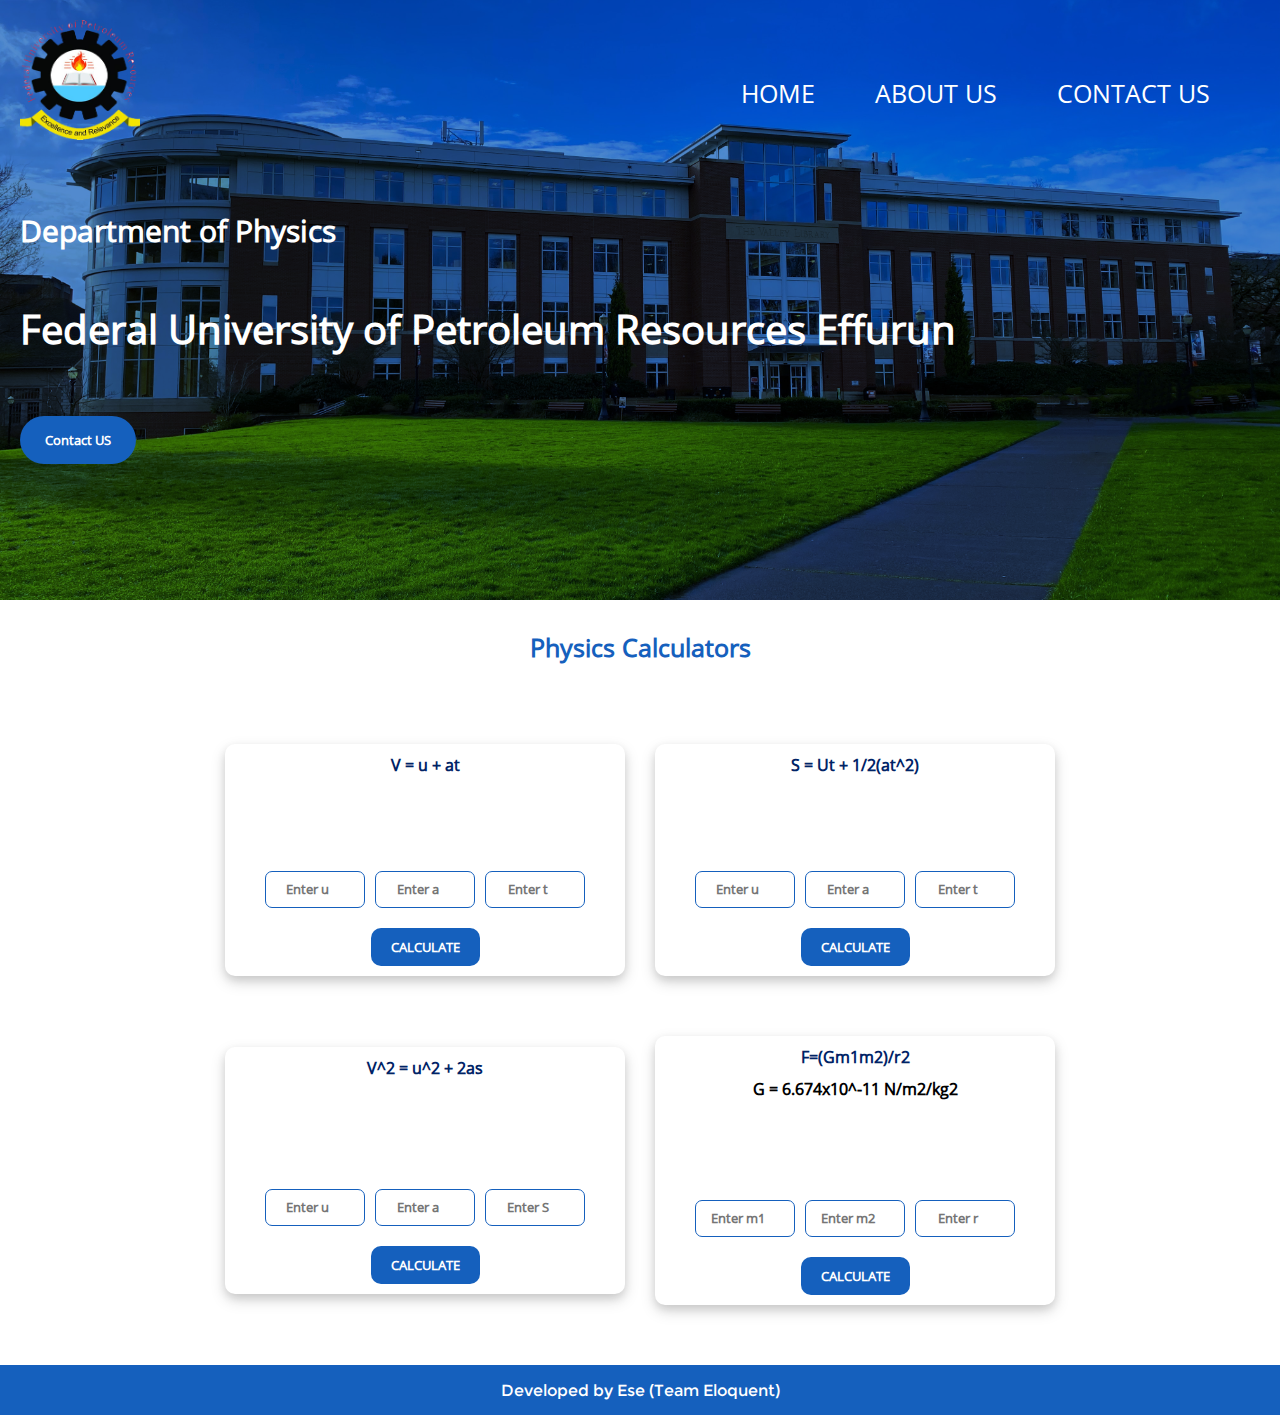
<file: cal.html>
<!DOCTYPE html>
<html lang="en">
<head>
    <meta charset="UTF-8">
    <meta http-equiv="X-UA-Compatible" content="IE=edge">
    <meta name="viewport" content="width=device-width, initial-scale=1.0">
    <title>calculaors</title>
    <link rel="stylesheet" href="./css/style.css">
</head>
<body>
    <div id="container">
        <header id="my-header">
            <header id="my-header">
                <div class="menu">
                    <div class="logo">
                        <img src="./Images/logo-fupre.png" alt="">
                    </div>
                    <div class="nav">
                        <nav>
                            <ul>
                                <li>
                                    <a href="#home">HOME</a>
                                </li>
                                <li>
                                    <a href="#home">ABOUT US</a>
                                </li>
                                <li>
                                    <a href="#home">CONTACT US</a>
                                </li>
                                <li  id="null"><button class="close"  >X</button></li>
                            </ul>
                        </nav>
                    </div>
                    <div class="toggle">
                        <button id="btn">&#9776;</button>
                    </div>
                </div>
                <div class="phy">
                    <h3>Department of Physics</h3>
                    <p>Federal University of Petroleum Resources Effurun</p>
                    <div class="con">
                        <button id="cont">Contact US</button>
                    </div>
                </div>
        </header>
        <div class="dd"><h3>Physics Calculators</h3></div>
        <div class="calc">
            
            <div class="calculators">
                <div class="ft">
                    <p>V = u + at</p>
                </div>
                <div class="result">
                    <p id="ur" class="p"></p>
                    <p id="ar" class="p"></p>
                    <p id="tr" class="p"></p>
                    <p id="vr" class="p"></p>
                </div>
                <div class="enter">
                    <form action="">
                        <div class="inp">
                            <input type="number" name="" id="u" placeholder="Enter u"> 
                            <input type="number" name="" id="a" placeholder="Enter a">
                            <input type="number" name="" id="t" placeholder="Enter t">
                        </div>
                        <button type="submit" id="vu">CALCULATE</button>
                    </form>
                </div>
            </div>
            <!-----calculator 2-->

            <div class="calculators">
                <div class="ft">
                    <p>S = Ut + 1/2(at^2)</p>
                </div>
                <div class="result1">
                    <p id="ur1" class="p"></p>
                    <p id="ar1" class="p"></p>
                    <p id="tr1" class="p"></p>
                    <p id="sr" class="p"></p>
                </div>
                <div class="enter">
                    <form action=""  id="sub">
                        <div class="inp">
                            <input type="number" name="" id="u1" placeholder="Enter u"> 
                            <input type="number" name="" id="a1" placeholder="Enter a">
                            <input type="number" name="" id="t1" placeholder="Enter t">
                        </div>
                        <button>CALCULATE</button>
                    </form>
                </div>
            </div>
            <!--calculator 2-->

            <div class="calculators">
                <div class="ft">
                    <p>V^2 = u^2 + 2as</p>
                </div>
                <div class="result">
                    <p id="ur2" class="p"></p>
                    <p id="ar2" class="p"></p>
                    <p id="sr2" class="p"></p>
                    <p id="v2"  class="p"></p>
                    <p id="vr2" class="p"></p>
                </div>
                <div class="enter">
                    <form action="" id="form2">
                        <div class="inp">
                            <input type="number" name="" id="u2" placeholder="Enter u"> 
                            <input type="number" name="" id="a2" placeholder="Enter a">
                            <input type="number" name="" id="s2" placeholder="Enter S">
                        </div>
                        <button>CALCULATE</button>
                    </form>
                </div>
         </div>

                <!--calculator 3-->

                <div class="calculators">
                    <div class="ft">
                        <p>F=(Gm1m2)/r2</p>
                    </div>
                    <div class="result">
                        <p class="p">G = 6.674x10^-11 N/m2/kg2</p>
                        <p id="m1r" class="p"></p>
                        <p id="m2r" class="p"></p>
                        <p id="rr" class="p"></p>
                        <p id="f"  class="p"></p>
                    </div>
                    <div class="enter">
                        <form action="" id="form3">
                            <div class="inp">
                                <input type="number" name="" id="m1" placeholder="Enter m1"> 
                                <input type="number" name="" id="m2" placeholder="Enter m2">
                                <input type="number" name="" id="r" placeholder="Enter r">
                            </div>
                            <button>CALCULATE</button>
                        </form>
                    </div>
                </div>
        </div>
        <footer>
            <p>Developed by Ese (Team Eloquent)</p>
        </footer>
    </div>
    
    <script src="/script.js"></script>
    <script src="./script2.js"></script>
</body>
</html>
</file>
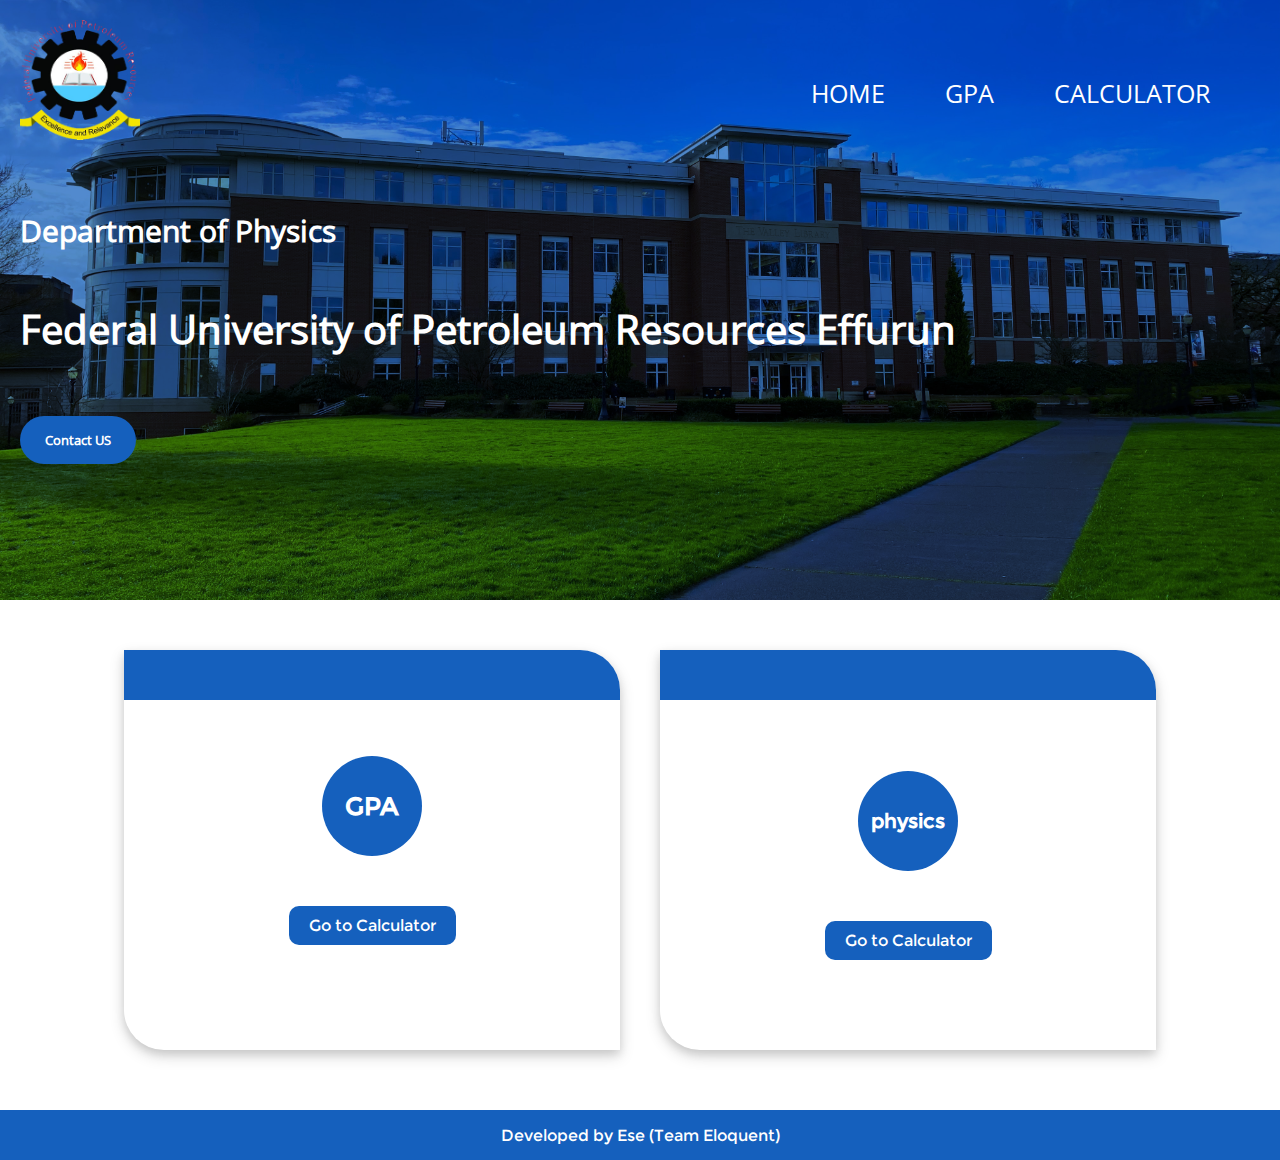
<file: choice.html>
<!DOCTYPE html>
<html lang="en">
<head>
    <meta charset="UTF-8">
    <meta http-equiv="X-UA-Compatible" content="IE=edge">
    <meta name="viewport" content="width=device-width, initial-scale=1.0">
    <title>calculaors</title>
    <link rel="stylesheet" href="./css/style.css">
</head>
<body>
    <div id="container">
        <header id="my-header">
            <div class="menu">
                <div class="logo">
                    <img src="./Images/logo-fupre.png" alt="">
                </div>
                <div class="nav">
                    <nav>
                        <ul>
                            <li>
                                <a href="index.html">HOME</a>
                            </li>
                            <li>
                                <a href="gpa.html">GPA</a>
                            </li>
                            <li>
                                <a href="cal.html">CALCULATOR</a>
                            </li>
                            <li  id="null"><button class="close"  >X</button></li>
                        </ul>
                    </nav>
                </div>
                <div class="toggle">
                    <button id="btn">&#9776;</button>
                </div>
            </div>
            <div class="phy">
                <h3>Department of Physics</h3>
                <p>Federal University of Petroleum Resources Effurun</p>
                <div class="con">
                    <button id="cont">Contact US</button>
                </div>
            </div>
           
        </header>
        <div class="my-books">
            <div class="choose">
                <div class="kk">
                    GPA
                </div>
                <div class="link">
                    <a href="gpa.html">Go to Calculator</a>
                </div>
            </div>
            <div class="choose">
                <div class="kk  phy">
                    physics
                </div>
                <div class="link">
                    <a href="cal.html">Go to Calculator</a>
                </div>
            </div>
        </div>
        <footer>
            <p>Developed by Ese (Team Eloquent)</p>
        </footer>
    </div>
    <script src="./script.js"></script>
</body>
</html>
</file>
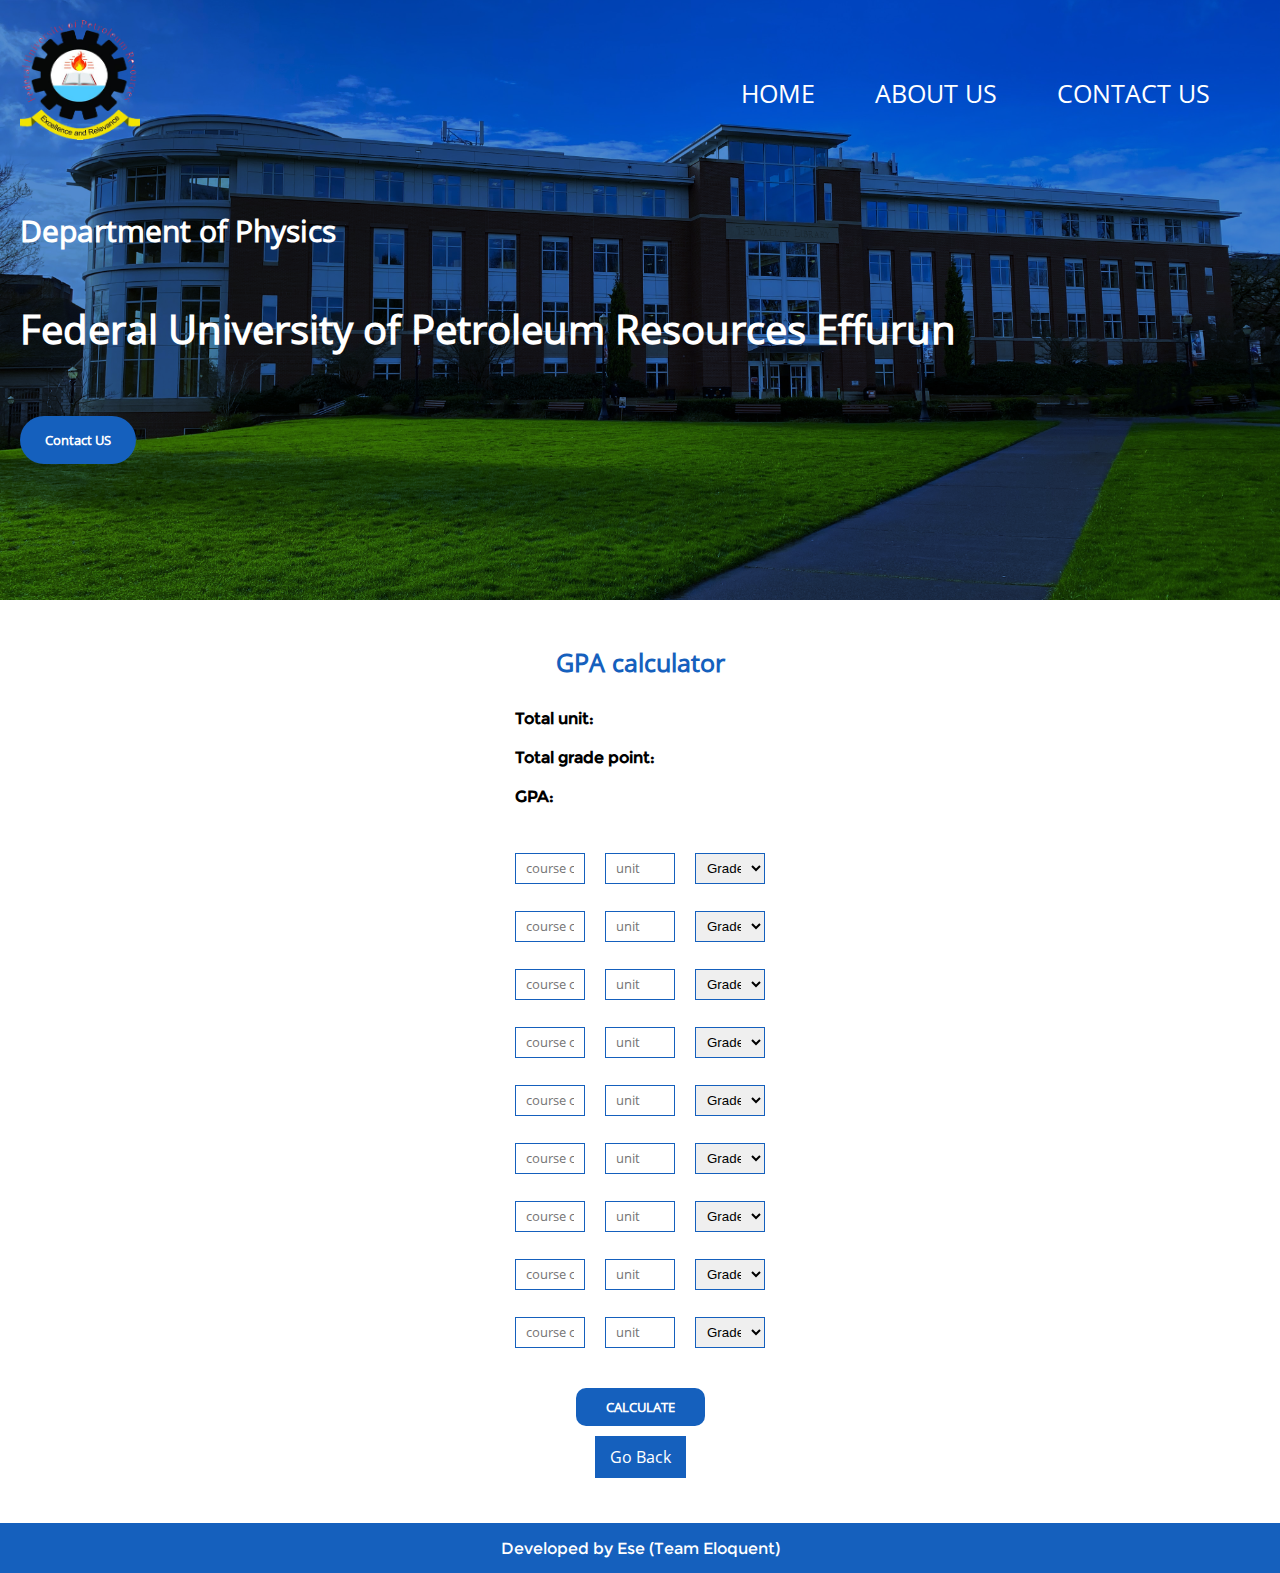
<file: gpa.html>
<!DOCTYPE html>
<html lang="en">
<head>
    <meta charset="UTF-8">
    <meta http-equiv="X-UA-Compatible" content="IE=edge">
    <meta name="viewport" content="width=device-width, initial-scale=1.0">
    <title>Gpa</title>
    <link rel="stylesheet" href="./css/style.css">
</head>
<body>
    <div id="container">
        <header id="my-header">
            <header id="my-header">
                <div class="menu">
                    <div class="logo">
                        <img src="./Images/logo-fupre.png" alt="">
                    </div>
                    <div class="nav">
                        <nav>
                            <ul>
                                <li>
                                    <a href="#home">HOME</a>
                                </li>
                                <li>
                                    <a href="#home">ABOUT US</a>
                                </li>
                                <li>
                                    <a href="#home">CONTACT US</a>
                                </li>
                                <li  id="null"><button class="close"  >X</button></li>
                            </ul>
                        </nav>
                    </div>
                    <div class="toggle">
                        <button id="btn">&#9776;</button>
                    </div>
                </div>
                <div class="phy">
                    <h3>Department of Physics</h3>
                    <p>Federal University of Petroleum Resources Effurun</p>
                    <div class="con">
                        <button id="cont">Contact US</button>
                    </div>
                </div>
        </header>
        <div class="gpa">
            <h3>GPA calculator</h3>
            <form action="">
                <div class="form-control">
                    <div class="output">
                        <p>Total unit: <span class="unit"></span></p>
                        <p>Total grade point: <span class="grade"></span></p>
                        <p>GPA: <span id="gp"></span></p>

                        <p class="olodo"> </p>
                    </div>

                    <div class="form-control1">
                        <input type="text" id="input1" placeholder="course code">
                        <input type="number" min="0" id="unit1" placeholder="unit">
                       <select id="grade1" class="sel">
                           <option value="">Grade</option>
                           <option value="5">A</option>
                           <option value="4">B</option>
                           <option value="3">C</option>
                           <option value="2">D</option>
                           <option value="1">F</option>
                       </select>
                    </div>
                    <div class="form-control1">
                       <input type="text" id="input2" placeholder="course code">
                       <input type="number" min="0" id="unit2" placeholder="unit">
                       <select id="grade2" class="sel">
                           <option value="">Grade</option>
                           <option value="5">A</option>
                           <option value="4">B</option>
                           <option value="3">C</option>
                           <option value="2">D</option>
                           <option value="1">F</option>
                       </select>
                   </div>
                   <div class="form-control1">
                       <input type="text" id="input3" placeholder="course code">
                       <input type="number" min="0" id="unit3" placeholder="unit">
                       <select id="grade3" class="sel">
                           <option value="">Grade</option>
                           <option value="5">A</option>
                           <option value="4">B</option>
                           <option value="3">C</option>
                           <option value="2">D</option>
                           <option value="1">F</option>
                       </select>
                   </div>
                   <div class="form-control1">
                       <input type="text" id="input4" placeholder="course code">
                       <input type="number" min="0" id="unit4" placeholder="unit">
                       <select id="grade4" class="sel">
                           <option value="">Grade</option>
                           <option value="5">A</option>
                           <option value="4">B</option>
                           <option value="3">C</option>
                           <option value="2">D</option>
                           <option value="1">F</option>
                       </select>
                   </div>
                   <div class="form-control1">
                       <input type="text" id="input5" placeholder="course code">
                       <input type="number" min="0" id="unit5" placeholder="unit">
                       <select id="grade5" class="sel">
                           <option value="">Grade</option>
                           <option value="5">A</option>
                           <option value="4">B</option>
                           <option value="3">C</option>
                           <option value="2">D</option>
                           <option value="1">F</option>
                       </select>
                   </div>
                   <div class="form-control1">
                       <input type="text" id="input6" placeholder="course code">
                       <input type="number" id="unit6" placeholder="unit">
                       <select id="grade6" class="sel">
                           <option value="">Grade</option>
                           <option value="5">A</option>
                           <option value="4">B</option>
                           <option value="3">C</option>
                           <option value="2">D</option>
                           <option value="1">F</option>
                       </select>
                   </div>
                   <div class="form-control1">
                       <input type="text" id="input7" placeholder="course code">
                       <input type="number" min="0" id="unit7" placeholder="unit">
                       <select id="grade7" class="sel">
                           <option value="">Grade</option>
                           <option value="5">A</option>
                           <option value="4">B</option>
                           <option value="3">C</option>
                           <option value="2">D</option>
                           <option value="1">F</option>
                       </select>
                   </div>
                   <div class="form-control1">
                       <input type="text" id="input8" placeholder="course code">
                       <input type="number" min="0" id="unit8" placeholder="unit">
                       <select id="grade8" class="sel">
                           <option value="">Grade</option>
                           <option value="5">A</option>
                           <option value="4">B</option>
                           <option value="3">C</option>
                           <option value="2">D</option>
                           <option value="1">F</option>
                       </select>
                   </div>
                   <div class="form-control1">
                       <input type="text" id="input9" placeholder="course code">
                       <input type="number" min="0" id="unit9" placeholder="unit">
                       <select id="grade9" class="sel">
                           <option value="">Grade</option>
                           <option value="5">A</option>
                           <option value="4">B</option>
                           <option value="3">C</option>
                           <option value="2">D</option>
                           <option value="1">F</option>
                       </select>
                   </div>
                   <div class="submit">
                    <button type="submit" id="submit-btn"> CALCULATE</button>
                   </div>
                </div>
            </form>
            <div class="back">
                <a href="./index.html">Go Back</a>
            </div>
        </div>
        <footer>
            <p>Developed by Ese (Team Eloquent)</p>
        </footer>  
    </div>
    
    <script src="./script.js"></script>
</body>
</html>
</file>
<file: css/style.css>
@import 'fonts.css';
@import 'gpa.css';
@import 'calc.css';
@import 'lib.css';
@import 'book.css';

::-webkit-scrollbar{
    display: none;
}

*{
    padding: 0%;
    margin: 0%;
    box-sizing: border-box;
}
body{
    width: 100%;
    height: 100vh;
}
#container{
    width: 100%;
}
#my-header{
    width: 100%;
    height: 400px;
    background-image: url(../Images/porter-raab-gnj9vj--FRY-unsplash.jpg);
    background-position: center;
    background-repeat: no-repeat;
    background-size: cover;
    background-blend-mode: multiply;
    background-color: #1561bdbd;
}
.menu{
    width: 100%;
    height: auto;
    padding: 0px;
    display: flex;
    align-items: center;
    justify-content: space-around;
    color: #fff;

}
.logo{
    width: 120px;
    height: 120px;
}
.logo img{
    width: 100%;
    height: 100%;
    object-fit: cover;
    object-position: center;
}
#btn{
    padding: 7px 10px;
    font-size: 20px;
    border: none;
    background-color: #1560BD;
    color: #fff;
    font-weight: bold;
}
.toggle{
    margin-left: 15px;
}
.nav{
    background-color: #002366;
    color: #fff;
    position: absolute;
    display: none;
    width: 100%;
    padding: 10px 0;
    height: 0;
    top: 0;
    transition: 2s;
    overflow: hidden;
    z-index: 1;
}
.active{
    height: auto;
    display: initial !important;
}
.nav nav ul{
    display: flex;
    flex-direction: column;
    
}
.nav nav ul li{
    margin-top: 25px;
    text-align: center;
    padding: 10px;
    list-style-type: none;
}
.nav nav ul li:hover{
    background: #1560BD;
}
.nav nav ul li a{
    color: #fff;
    text-align: center;
    text-decoration: none;
    font-family: fontE;
}
.close{
    color: white;
    font-size: 20px;
    border: none;
    width: 20px;
    text-align: center;
    background: none;
}
#null{
    background: none;
}

.phy{
    padding: 20px;
}
.phy h3{
    color: white;
    font-family: fontE;
    animation-duration: 5s;
    animation-fill-mode: forwards;
    animation-name: depart;
    position: relative;
}
@keyframes depart {
    0%{
        left: -200px;
    }
    100%{
        left: 0;
    }
}
.phy p{
    color: white;
    font-family: fontE;
    font-weight: bold;
    margin-top: 10px;
    font-size: 25px;
    animation-duration: 5s;
    animation-name: depart;
    position: relative;
}
.con{
    margin-top: 20px;
    animation-name: con;
    animation-duration: 10s;
    position: relative;
}
@keyframes con {
    0%{
        opacity: 0;
    }
    50%{
        opacity: 0.5;
    }
    100%{
        opacity: 1;
    }
}
#cont{
    padding: 10px 20px;
    background-color: #1560BD;
    border: none;
    border-radius: 40px;
    color: white;
    font-family: fontE;
    font-weight: bold;
}
.all{
    width: 100%;
    height: auto;
    margin-top: 40px;
    padding: 20px;
}
.all h3{
    text-align: center;
    font-family: fontE;
    font-size: 20px;
    color: #002366;
}
.cal-lib{
    margin-top: 30px;
    display: flex;
    gap: 30px;
    flex-wrap: wrap;
    justify-content: center;
    align-items: center;
}
.cal{
    min-width: 300px;
    height: 430px;
    box-shadow: 0 4px 8px 0 rgba(0, 0, 0, 0.1), 0 6px 15px 0 rgba(0, 0, 0, 0.15);
    border-top-left-radius: 30px;
    border-top-right-radius: 30px;
    animation-name: cal;
    animation-duration: 5s;
    animation-fill-mode: forwards;
    position: relative;
}
.lib{
    min-width: 300px;
    height: 430px;
    box-shadow: 0 4px 8px 0 rgba(0, 0, 0, 0.1), 0 6px 15px 0 rgba(0, 0, 0, 0.15);
    border-top-left-radius: 30px;
    border-top-right-radius: 30px;
    animation-name: cal;
    animation-duration: 5s;
    animation-fill-mode: forwards;
    position: relative;
}

@keyframes cal {
    0%{
        top: -70px;
    }
    100%{
        top: 0;
    }
}
.lib-img{
    width: 100%;
    height: 200px;
    border-top-left-radius: 30px;
    border-top-right-radius: 30px;
}
.lib-img img{
    width: 100%;
    height: 100%;
    object-position: center;
    object-fit: cover;
    border-top-left-radius: 30px;
    border-top-right-radius: 30px;
}
.lib-name{
    display: flex;
    flex-direction: column;
    justify-content: center;
    align-items: center;
    padding: 5px;
}
.lib-name h3{
    margin-top: 20px;
    margin-bottom: 10px;
}
.lib-name p{
    font-family: fontE;
    line-height: 2;
    text-align: center;
}
.go{
    margin-top: 15px;
}
.go a{
    text-align: center;
    padding: 10px 20px;
    background-color: #1560BD;
    border-radius: 40px;
    text-decoration: none;
    color: white;
    font-family: fontE;
}
footer{
    margin-top: 40px;
    width: 100%;
    height: 50px;
    color: white;
    font-family: fontA;
    display: flex;
    justify-content: center;
    align-items: center;
    background-color: #1560BD;
}

@media screen and (min-width: 500px) {
    .toggle{
        display: none;
    }
    .menu{
        justify-content: space-between;
        padding: 20px;
    }
    .nav{
        position: static;
        display: flex !important;
        background: none;
        width: auto;
        height: auto;
    }
    #my-header{
        height: 600px;
        
    }
    .nav nav ul{
        display: flex;
        flex-direction: row;
        
    }
    .nav nav ul li{
        margin-right: 40px;
        font-family: fontE;
        font-size: 25px;
        
    }
    #null{
        display: none;
    }
    .phy{
        margin-top: 30px;
        gap: 40px;
        display: flex;
        flex-direction: column;
    }
    .phy h3{
        color: #fff;
        font-size: 30px;
    }
    .phy p{
        font-size: 40px;
    }
    #cont{
        padding: 15px 25px;
    }
    .cal{
        width: 450px;
        height: 500px;
    }
    .lib{
        width: 450px;
        height: 500px;
    }
    .lib-img{
        height: 300px;
    }
    .calculators{
        min-width: 400px;
    }
    .calc{
        flex-direction: row;
        flex-wrap: wrap;
        gap: 30px;
    }
    .inp input{
        width: 100px;
    }  
    .choose{
        min-width: 40%;
    }
    .book-img{
        font-size: 40px;
        height:500px ;
    }
    .chec{
        padding: 15px 25px;
        font-size: 20px;
        border-radius: 30px;
    }
    .mask-image{
        width: 55%;
    }
    .text{
        width: 30%;
    }
    .text h2{
        font-size: 30px;
    }
    .text p{
        font-size: 20px;
        line-height: 2;
    }
    .text button{
        padding: 15px 25px;
        font-size: 17px;
    }
}
</file>
